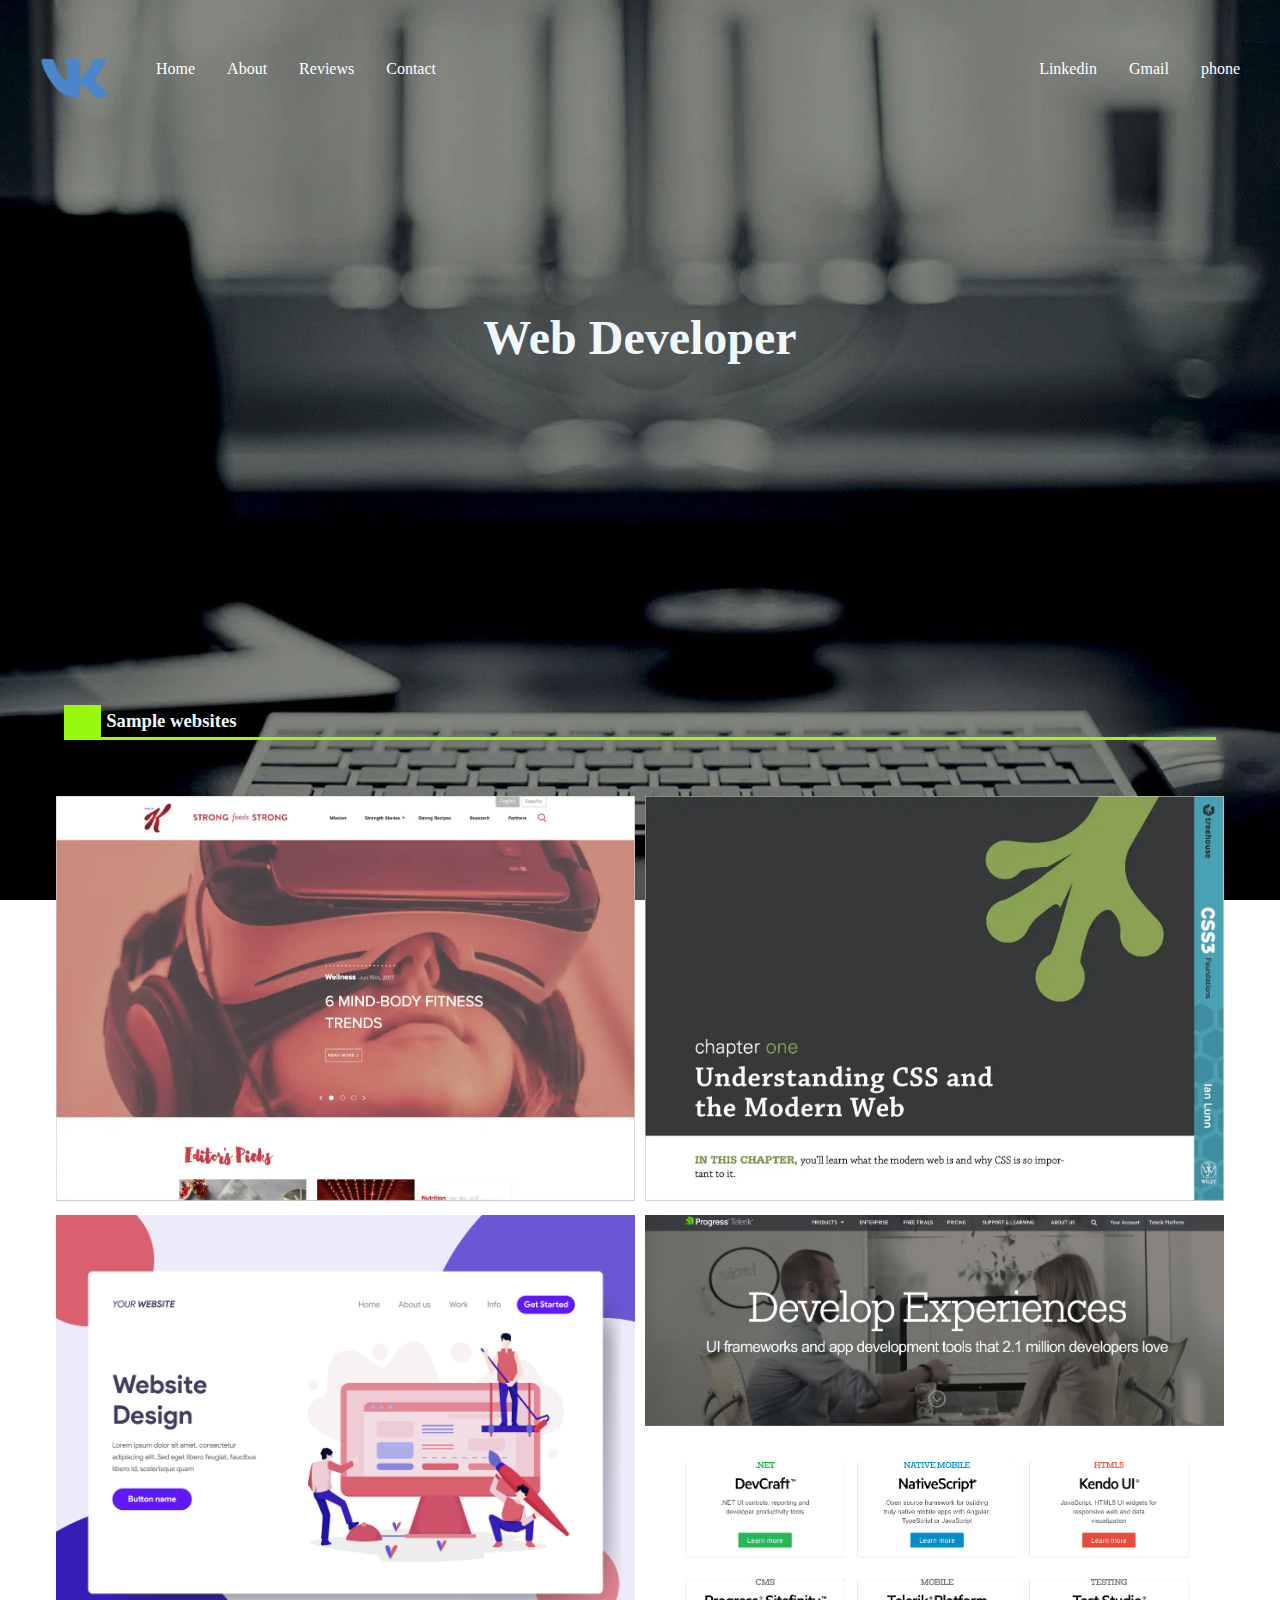
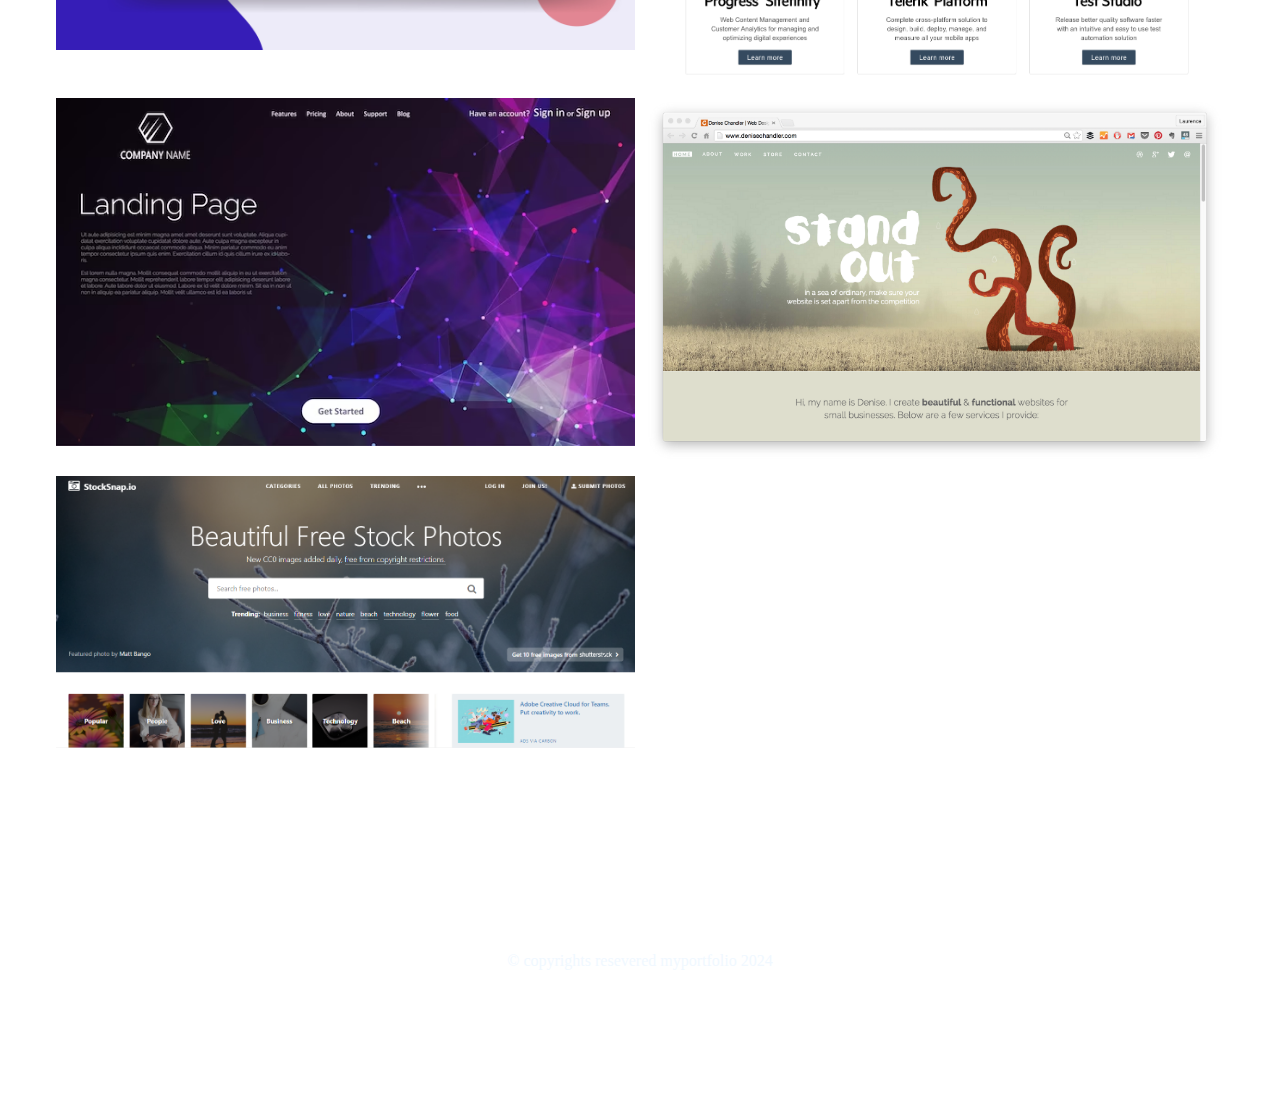
<file: index.html>
<!DOCTYPE html>
<html lang="en">
  <head>
<meta charset="UTF-8">
<meta name="viewport" content="width=device-width,initial-scale=1.0;">
<title>Myportfolio</title>

<!----------------title icon--------------------------->

<link rel="icon" type="image/x-icon" href="title.ico">
 <link rel="stylesheet" href="style.css">
</head>
<body style="color: aliceblue;">



<header>
  <img src="headerlogo1.png">


  <!-----------------Navigation Menu------------------------->

  <nav>
<ul>
  
  <li><a href=" ">Home</a></li>
  <li><a href="about.html">About</a></li>
  <li><a href="reviews.html">Reviews</a></li>
  <li><a href="contact1.html">Contact</a></li>
  <div  class="social_media">
  <li ><a href="https://www.linkedin.com">Linkedin</a></li>
  <li><a href="mailto:viveksaiguntha11@gmail.com">Gmail</a></li>
  <li><a href="123456789">phone</a></li></div>
</ul></nav>
</header>
<!-------------------Style Section---------------------------->
<style>
 
   body{ 
    background-image:url(BGF2.webp) ;
    background-repeat: no-repeat;
    background-attachment: fixed;  
    background-size:cover;
   background-position: center;
   }
   
   td{
    display: block;
        color: white;
        text-align:"center";
        padding: 20px;
        text-decoration: none;
        background-color: black;
        font-size: medium;
        width: 100%;
    
  }
  .block{
text-align :center;
font-size:xx-large;
padding:5em;

  }
  table{
    border:0;background-color: aliceblue;color: black;width: auto;
    margin:auto;
  width:80%;
  padding:2em;
 
  }
  ol{
    float:right;
  }
  h3{
    border-color:rgb(152, 248, 18);      
    padding: 5px;
    border-left-style: solid;
    border-bottom-style: solid;
    border-left-width: 1cm;

  }
   
 </style>

 <!----------------------Main section----------------------------------------->

 <div class ="block">

<h2 >Web Developer</h2>
</div>
<div class="content">


</div><br><br>
<h3 class="content">Sample websites </h2>
<div class="photo-grid content">                                            <!--Photo grid  section-->
  <div class="photo"><img src="preview-medium.webp" alt="Photo 1"></div>    
  <div class="photo"><img src="gallery3.webp" alt="Photo 2"></div>  
  <div class="photo"><img src="gallery6.jpg"alt="Photo 3" ></div>             <!--- add photos -->
  <div class="photo"><img src="gallery7.webp" alt="Photo 5"></div>
  <div class="photo"><img src="sm23.avif" alt="Photo 4"></div>
  <div class="photo"><img src="gallery5.png" alt="Photo 5"></div>
  <div class="photo"><img src="samp2.png" alt="Photo 6"></div>
             
  
  </div>
 <!------------------------------copy right section---------------------------------------------------------------------->

<div></div>
  <p style="color: aliceblue;text-align: center;margin-top:200px ;"> © copyrights resevered myportfolio 2024 </p>
</div>
</body>
</html>
</file>
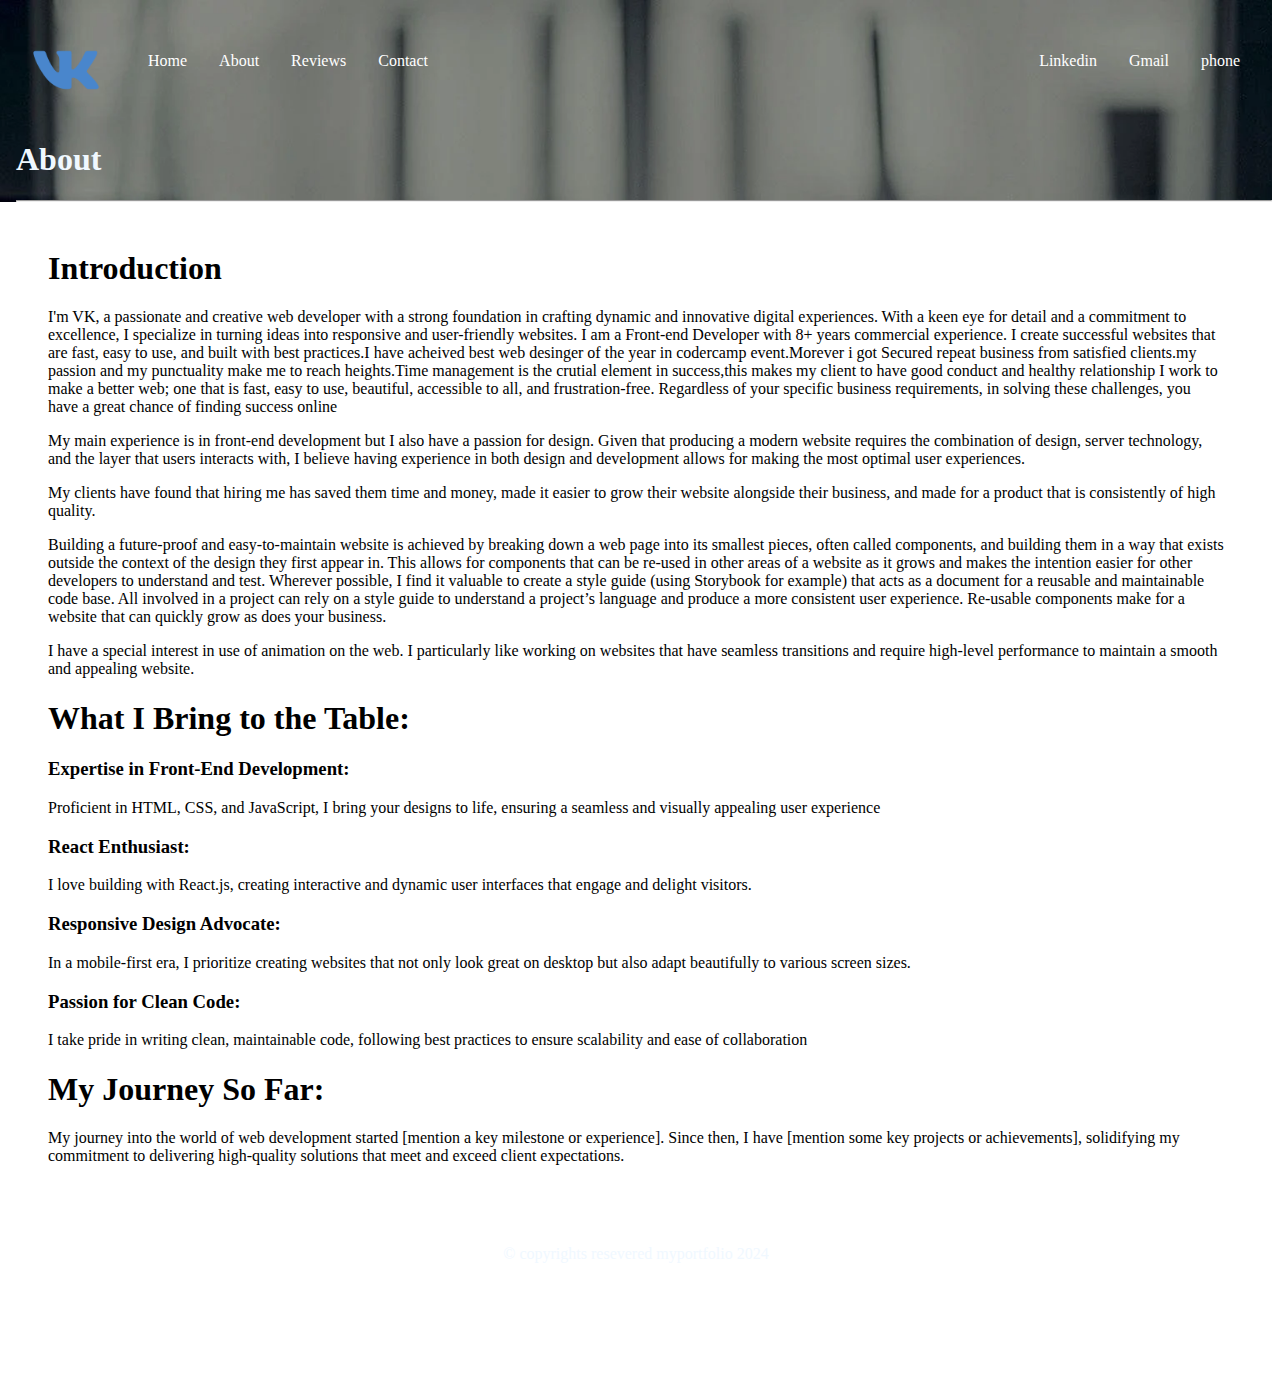
<file: about.html>
<!DOCTYPE html>
<html lang="en">
    <meta charset="UTF-8">
    <meta name="viewport" content="width=device-width,intial-scale=1;">
        <head>
   <!-------------------title Section--------------------------->    

        <title>About vk</title>
        <link rel="icon" type="image/x-icon" href="title.ico">
        <link rel="stylesheet" href="style.css">
    </head>
    <header>
        <img src="headerlogo1.png">

     <!-------------Navigation bar------------------------------>
            <nav>
            <ul>
              <li><a href="index.html">Home</a></li>
              <li><a href="about.html">About</a></li>
              <li><a href="Reviews.html">Reviews</a></li>
              <li><a href="contact1.html">Contact</a></li>
              <div class="social_media">
                   <li><a href="www.linkedin.com">Linkedin</a></li>
                    <li><a href="viveksaiguntha11@gmail.com">Gmail</a></li>
                    <li><a href="123456789">phone</a></li>
             </div> </ul>
            </nav>
            <br><h1  style="text-align:left;color: aliceblue;">About</h1>
           <hr> 
    </header>
    <body >


     <!-----------------Style Section----------------------------------->   
        <style>
            header{
                
             background-image:url(BGF2.webp) ;
             background-repeat: no-repeat;
             background-attachment: fixed;  
             background-size:cover;
             background-position: center;
            }
            body{
             font-family: 'Times New Roman', Times, serif;
             color:black;
             margin-top:0  ;
             margin-left: 0;
     
          }
        </style>

       <!----------------------------------------------------------------Main content-----------------------------------------------------> 


     <div class="content";style="padding: 30px;">
     <h1>Introduction</h1>
     <p>I'm VK, a passionate and creative web developer with a strong foundation in crafting dynamic and innovative digital experiences. With a keen eye for detail and a commitment to excellence, I specialize in turning ideas into responsive and user-friendly websites.
     I am a Front-end Developer with 8+ years commercial experience. I create successful websites that are fast, easy to use, and built with best practices.I have acheived best web desinger of the year in codercamp event.Morever i got Secured repeat business from satisfied clients.my passion and my punctuality make me to reach heights.Time management is the crutial element in success,this makes my client to have good conduct and healthy  relationship  
     I work to make a better web; one that is fast, easy to use, beautiful, accessible to all, and frustration-free. Regardless of your specific business requirements, in solving these challenges, you have a great chance of finding success online

     <p>My main experience is in front-end development but I also have a passion for design. Given that producing a modern website requires the combination of design, server technology, and the layer that users interacts with, I believe having experience in both design and development allows for making the most optimal user experiences.</body>
     </p>My clients have found that hiring me has saved them time and money, made it easier to grow their website alongside their business, and made for a product that is consistently of high quality.
     </p>
     Building a future-proof and easy-to-maintain website is achieved by breaking down a web page into its smallest pieces, often called components, and building them in a way that exists outside the context of the design they first appear in. This allows for components that can be re-used in other areas of a website as it grows and makes the intention easier for other developers to understand and test. Wherever possible, I find it valuable to create a style guide (using Storybook for example) that acts as a document for a reusable and maintainable code base. All involved in a project can rely on a style guide to understand a project’s language and produce a more consistent user experience. Re-usable components make for a website that can quickly grow as does your business.
     </p><p>I have a special interest in use of animation on the web. I particularly like working on websites that have seamless transitions and require high-level performance to maintain a smooth and appealing website.

     <h1>What I Bring to the Table:</h1>
     <h3>Expertise in Front-End Development:</h3>
     Proficient in HTML, CSS, and JavaScript, I bring your designs to life, ensuring a seamless and visually appealing user experience
     <h3>React Enthusiast:</h3>
     I love building with React.js, creating interactive and dynamic user interfaces that engage and delight visitors.
     <h3>Responsive Design Advocate:</h3>
     In a mobile-first era, I prioritize creating websites that not only look great on desktop but also adapt beautifully to various screen sizes.

     <h3>Passion for Clean Code:</h3>
     <p>I take pride in writing clean, maintainable code, following best practices to ensure scalability and ease of collaboration
     </p>
     <h1>My Journey So Far:</h1>
     <p>My journey into the world of web development started [mention a key milestone or experience]. Since then, I have [mention some key projects or achievements], solidifying my commitment to delivering high-quality solutions that meet and exceed client expectations.</p>
     </p>

        <!--------------------------------copy right section----------------------------------------------------------->
     
    
    </div>
     <p style="color: aliceblue;text-align: center;margin-top:80px ;"> © copyrights resevered myportfolio 2024 </p>
</HTML>
</file>
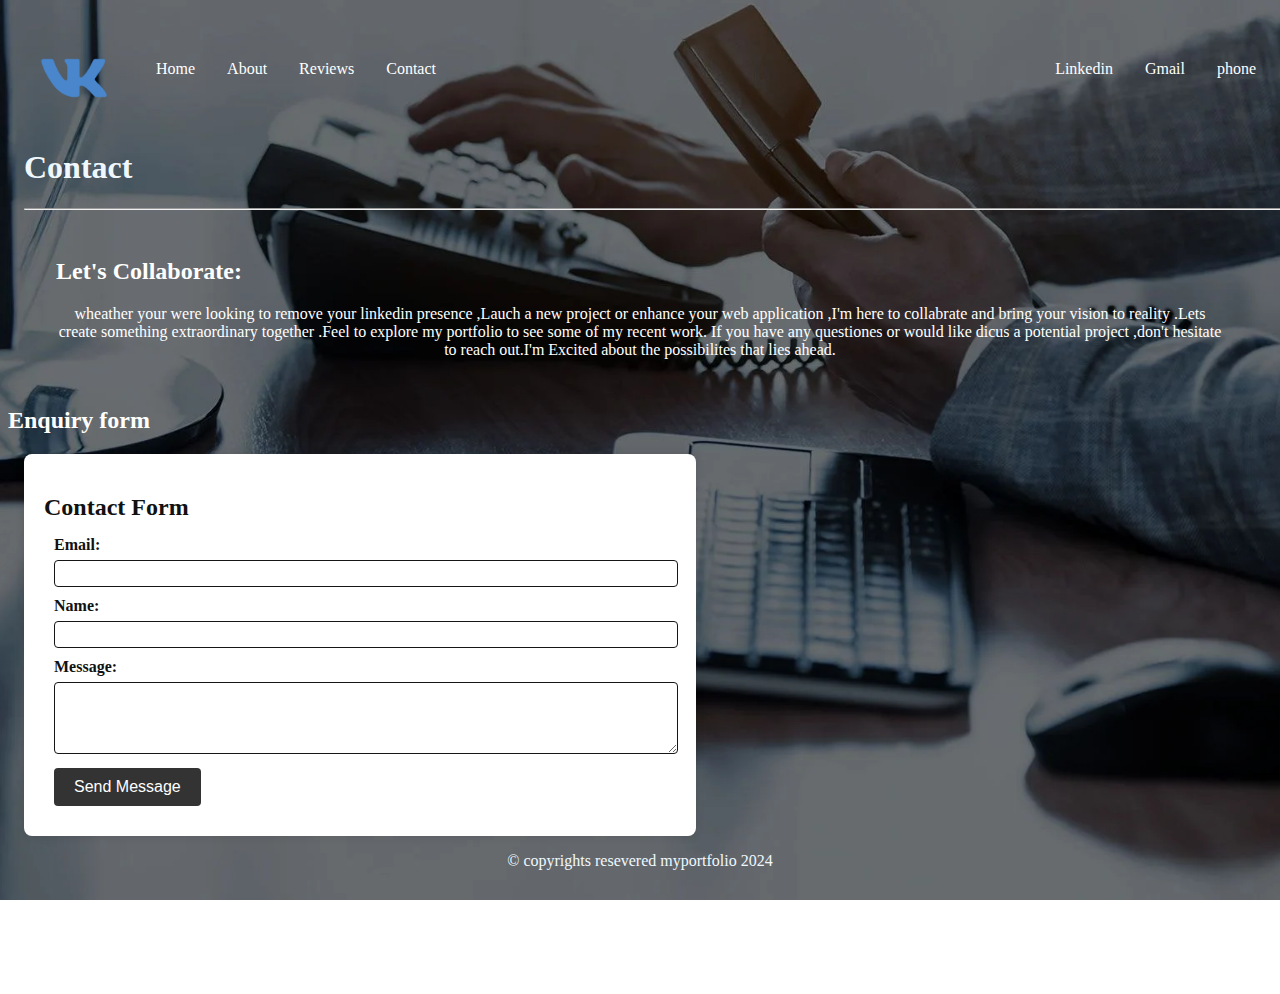
<file: contact1.html>
<!DOCTYPE html>
<html lang="en">
    <head>
        
        <meta charset="UTF-8">
        <meta name="viewport" content="width=device-width,intial-scale=1;">

  <!-------------------Title Section------------------------------------->      
  <title>Contact</title>
  <link rel="stylesheet" href="style.css">
    <link rel="icon" type="image/x-icon" href="title.ico">
    </head>
    <header>
        <img src="headerlogo1.png">
       
  <!-------------------Navigation Bar -------------------------------------->     
        <nav>
        <ul>
          <li><a href="index.html">Home</a></li>
          <li><a href="about.html">About</a></li>
          <li><a href="Reviews.html">Reviews</a></li>
          <li><a href="contact1.html">Contact</a></li>
        <div Class="social_media">
                <li><a href="www.linkedin.com">Linkedin</a></li>
                <li><a href="viveksaiguntha11@gmail.com">Gmail</a></li>
                <li><a href="123456789">phone</a></li></div>
            
        </ul>
        </nav><br>
<!--------------------------------------Main Section------------------------------------->


        <h1>Contact</h1><hr>
    </header>
    <body>
   
        <style>
        header{
        
            width:100%;
          }
            p{
                text-align: center;
                
            }
            h1,h2{
                text-align: left;
            }
            body{
               background-image:url(BG1.webp) ;
                 background-repeat: no-repeat;
                background-attachment: fixed;  
                background-size:cover;
                background-position: center;
       
            }
            
                  </style>
           <section>       
         <div class="content";style="padding:30px">
         <h2>Let's Collaborate:</h2> 
         <p>wheather your were looking to remove your linkedin presence ,Lauch a new project or enhance your web application ,I'm here to collabrate and bring your vision to reality .Lets create something extraordinary together .Feel to explore my portfolio to see some of my recent work. If you have any questiones or would like dicus a potential project ,don't hesitate to reach out.I'm Excited about the possibilites that lies ahead.</p>
         </section>
         <h2>Enquiry form</h2>
         <div class="contact-form">
            <h2>Contact Form</h2>
            <form action="https://formbold.com/s/6rYbG" method="post">
                <label for="email">Email:</label>
                <input type="email" id="email" name="email" required>
                <label for="name">Name:</label>
              <input type="text" id="name" name="name" required>
              <label for="message">Message:</label>
              <textarea id="message" name="message" rows="4" required></textarea>
              <button type="submit">Send Message</button>
            </form>
     
     <!----------------------------------Copyright Section----------------------------------------------------->
          </div>
        <p style="color: aliceblue;"> © copyrights resevered myportfolio 2024 </p>
    </div></body>       
    
</html>
</file>
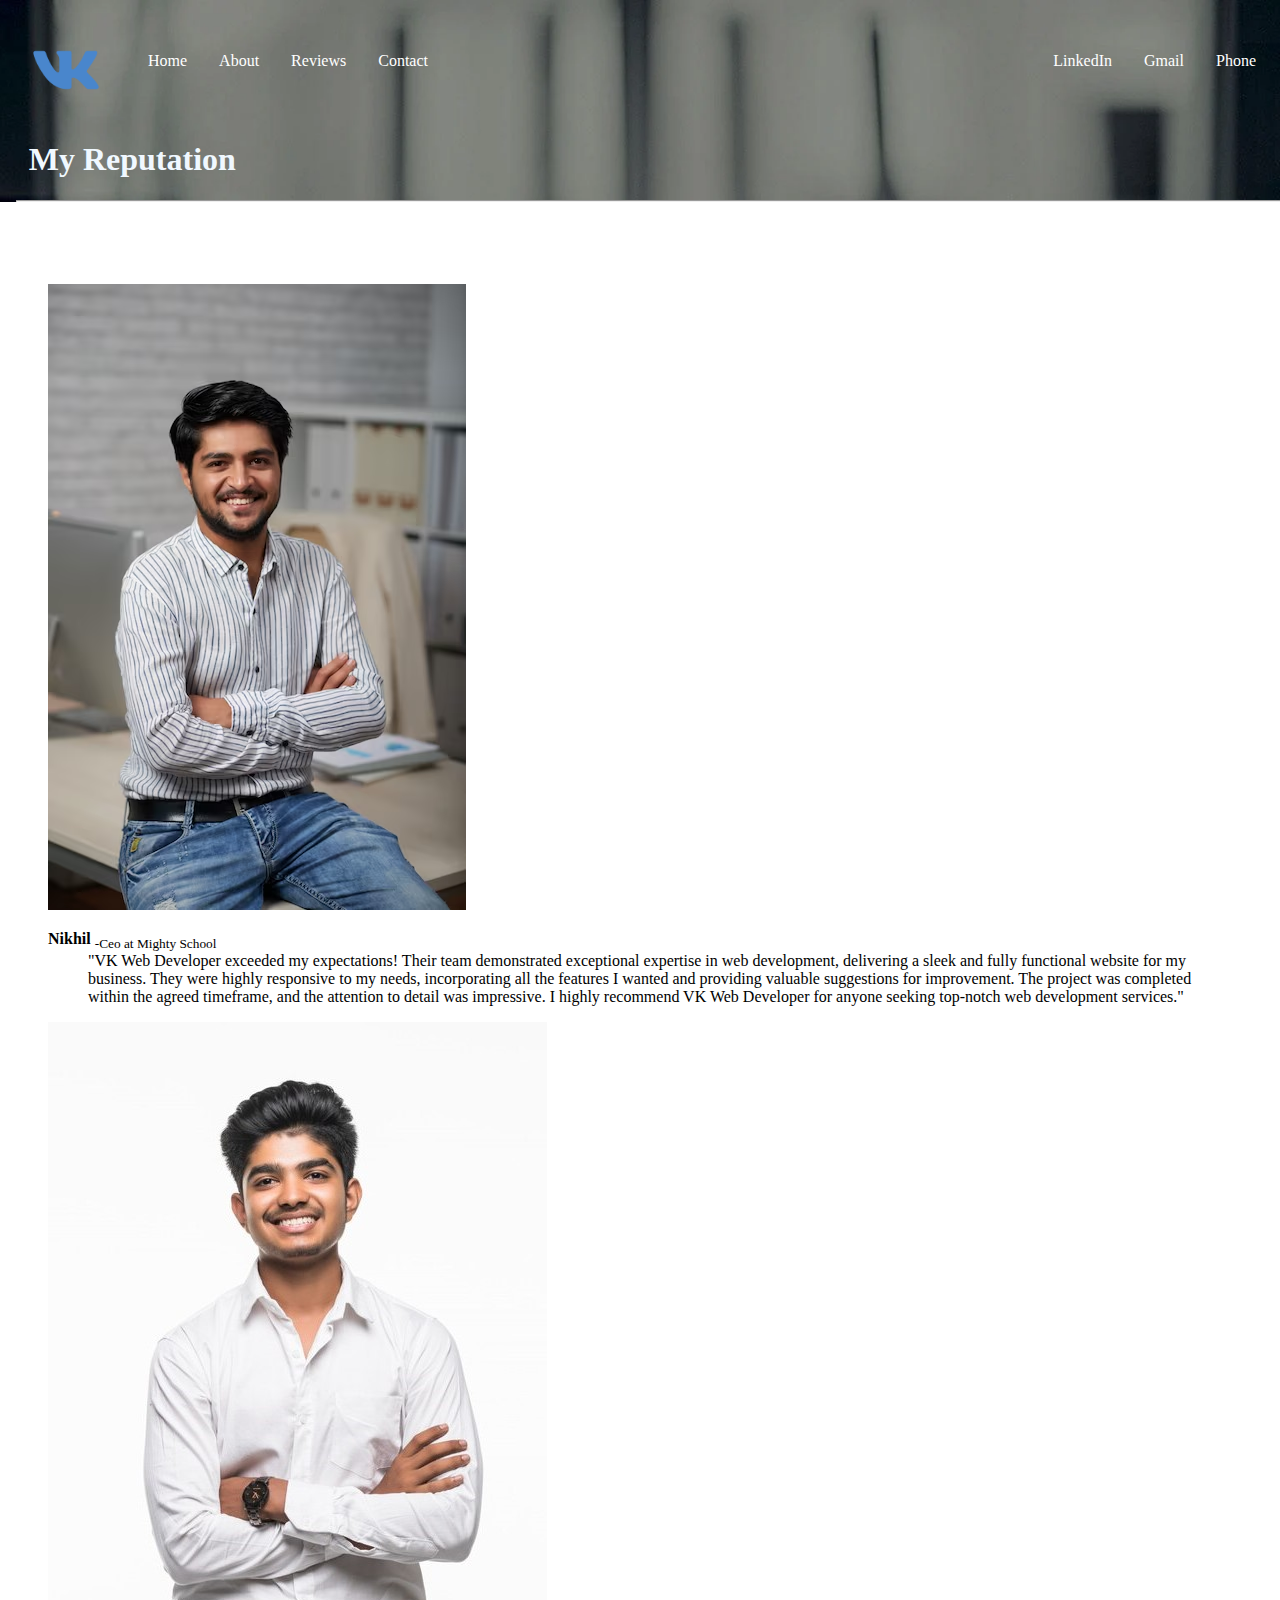
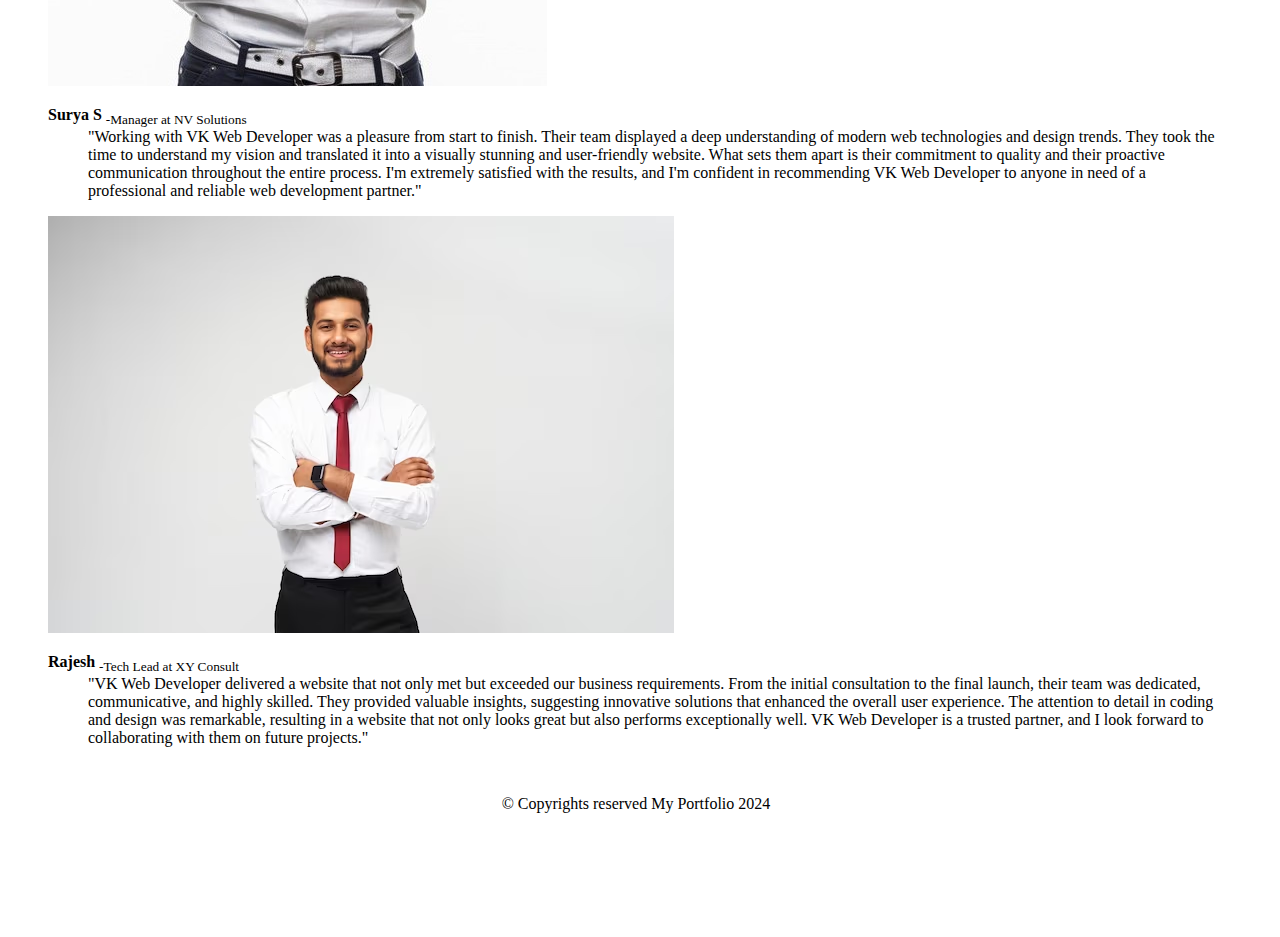
<file: reviews.html>
<!DOCTYPE html>
<html lang="en">
<head>
    <meta charset="UTF-8">
    <meta name="viewport" content="width=device-width, initial-scale=1">


    <!------------------Title Section---------------------------------->
    
        <title>Reviews</title> 
    <link rel="stylesheet" href="style.css">
    <link rel="icon" type="image/x-icon" href="title.ico">
</head>    
<body>
    <div class="content;padding:30px">

   <!-------------------Style section-------------------------------->     
    <style>
    
       h1{
      text-align: left;
      padding-left: 1%;
       }
       .content{image{
        height:20em;
        width: 20em;
       }}
       header{
        
        background-image:url(BGF2.webp) ;
        background-repeat: no-repeat;
        background-attachment: fixed;  
        background-size:cover;
        background-position: center;
      width: 100%;height:100% ;
       }
       body{
        color:black;
        margin-top:0  ;
        margin-left: 0;


       }
      
    </style>

   <!----------------------Header--------------------------------------> 
    
   <header>
        <img src="headerlogo1.png" alt="Header Logo">

   <!---------------------Navigation Section---------------------------->     
        <nav>
            <ul> 
                <li><a href="index.html">Home</a></li>
                <li><a href="about.html">About</a></li>
                <li><a href="Reviews.html">Reviews</a></li>
                <li><a href="contact1.html">Contact</a></li>
                <div class="social_media">
                    <ul>
                            <li><a href="https://www.linkedin.com">LinkedIn</a></li>
                            <li><a href="mailto:viveksaiguntha11@gmail.com">Gmail</a></li>
                            <li><a href="tel:123456789">Phone</a></li>
                    </ul>
                </div>
            </ul>
        </nav><br>

        <!-------------------------------------------Main Section------------------------------------------------------------->
        <h1>My Reputation</h1><hr>
    </header>

    <div class="content"><br>
        
           <p>
                <img src="person1.avif" alt="Person 1">
                <dl>
                    <b><dt>Nikhil </b><sub> -Ceo at Mighty School</sub></dt>
                    <dd>"VK Web Developer exceeded my expectations! Their team demonstrated exceptional expertise in web development, delivering a sleek and fully functional website for my business. They were highly responsive to my needs, incorporating all the features I wanted and providing valuable suggestions for improvement. The project was completed within the agreed timeframe, and the attention to detail was impressive. I highly recommend VK Web Developer for anyone seeking top-notch web development services."</dd>
                </dl>
            </p>

            <p>
                <img src="person2.jpg" alt="Person 2">
                <dl>
                   <b> <dt>Surya S</b> <sub> -Manager at NV Solutions</sub></dt>
                    <dd>"Working with VK Web Developer was a pleasure from start to finish. Their team displayed a deep understanding of modern web technologies and design trends. They took the time to understand my vision and translated it into a visually stunning and user-friendly website. What sets them apart is their commitment to quality and their proactive communication throughout the entire process. I'm extremely satisfied with the results, and I'm confident in recommending VK Web Developer to anyone in need of a professional and reliable web development partner."</dd>
                </dl>
            </p>

            <p>
                <img src="person3.avif" alt="Person 3">
                <dl>
                   <b> <dt>Rajesh</b> <sub> -Tech Lead at XY Consult</sub></dt>
                    <dd>"VK Web Developer delivered a website that not only met but exceeded our business requirements. From the initial consultation to the final launch, their team was dedicated, communicative, and highly skilled. They provided valuable insights, suggesting innovative solutions that enhanced the overall user experience. The attention to detail in coding and design was remarkable, resulting in a website that not only looks great but also performs exceptionally well. VK Web Developer is a trusted partner, and I look forward to collaborating with them on future projects."</dd>
                </dl>
            </p>
    

     <!--------------------------------Copyright Section--------------------------------------------------->       
    </div>
            <p style="text-align: center;">&copy; Copyrights reserved My Portfolio 2024</p>
    
</body>    
</html>
</file>
<file: style.css>
body {
    font-family: "times new roman",sans-serif;
    font-size:medium;
   
    padding-bottom: 100px;
    box-sizing: border-box;
    color:#fff
         
  }
  /* Extra small devices (mobile) */
@media screen and (max-width: 576px) {
  /* CSS rules */
}

/* Small devices (mobile/tablets) */
@media screen and (min-width: 576px) and (max-width: 768px) {
  /* CSS rules */
}

/* Medium devices (tablets/laptops) */
@media screen and (min-width: 768px) and (max-width: 992px) {
  /* CSS rules */
}

/* Large devices (laptops/desktops) */
@media screen and (min-width: 992px) and (max-width: 1200px) {
  /* CSS rules */
}

/* Extra large devices (large desktops) */
@media screen and (min-width: 1200px) {
  /* CSS rules */
}
  header{
    
    color:aliceblue;
    font-family: 'Times new roman',sans-serif;
    padding-top: 20px;
    padding-left: 1em;
    
    
    img{ float: left;width:100px;
      
    }

  }
  
  header, #main-content, #contact {
    text-align: center;
    margin: 0px;
  }
  
 
.content{
  margin:3em;
 
  
}
  
img {
    max-width: 100%;
    height: auto;
  }
  
ul {
        list-style-type: none;
        margin-left:0;
        padding: 0;
        overflow: hidden;
      
        
      }
      
      li {
        float: left;
      }
      
      li a {
        display: block;
        color: white;
        text-align:"center";
        padding: 1em;
        text-decoration: none;
        font-size: medium;
        width: 100%;
            
      }
      
      li a:hover {
        background-color: #111111;
      }
    

  ol{
    list-style-type: none;
    margin-left: 0px;
    padding-right: 0px;
    overflow: hidden;
    
  }
  
  li {
    float: left;
  }
  
  li a {
    display: block;
    color: white;
    text-align:"center";
  
    text-decoration: none;

  }
  
  li a:hover {
    background-color:darkslategrey;
    padding: auto;

  }
      .photo-grid {
      display: grid;
      grid-template-columns: repeat(2,1fr); /* Adjust min and max width as needed */
      grid-gap: 10px; /* Adjust the gap between photos */
    }
    
    .photo {
      overflow: hidden; /* Ensure photos don't overflow */
    }
    
    .photo img {
      width: 100%; /* Ensure images fill their containers */
      height: auto; /* Maintain aspect ratio */
    }
    
  
  .social_media{
    padding-right: 2em;
    float:right;
  }
form {
    text-align:left;
    padding: 0px;
    width:auto;
   margin:10px;
   border:1 em solid #333;
   
   
  }
  .contact-form {
    background-color: #fff;
    padding: 20px;
    border-radius: 8px;
    box-shadow: 0 0 10px rgba(0, 0, 0, 0.1);
        width: 50%;
    color: #111111; 
    margin:1em;
      }
  
  .contact-form h2 {
    font-size: 24px;
    margin-bottom: 15px;
  }
  
  .contact-form form label {
    display: block;
    margin-bottom: 6px;
    font-weight: bold;
  }
  
  .contact-form form input[type="text"],
  .contact-form form input[type="email"],
  .contact-form form textarea {
    width: 100%;
    padding: 5px;
    margin-bottom: 10px;
    border: 1px solid #171515;
    border-radius: 4px;
  }
  
  .contact-form form textarea {
    resize: vertical;
  }
  
  .contact-form form button {
    padding: 10px 20px;
    background-color: #333;
    color: #fff;
    border: none;
    border-radius: 4px;
    cursor: pointer;
    font-size: 16px;
  }
  
  .contact-form form button:hover {
    background-color: #555;
  }
  

  .photo:hover img {
    transform: scale(1.1); /* Increase image size on hover */
    transition: transform 0.3s ease; /* Smooth transition */
  }
</file>
